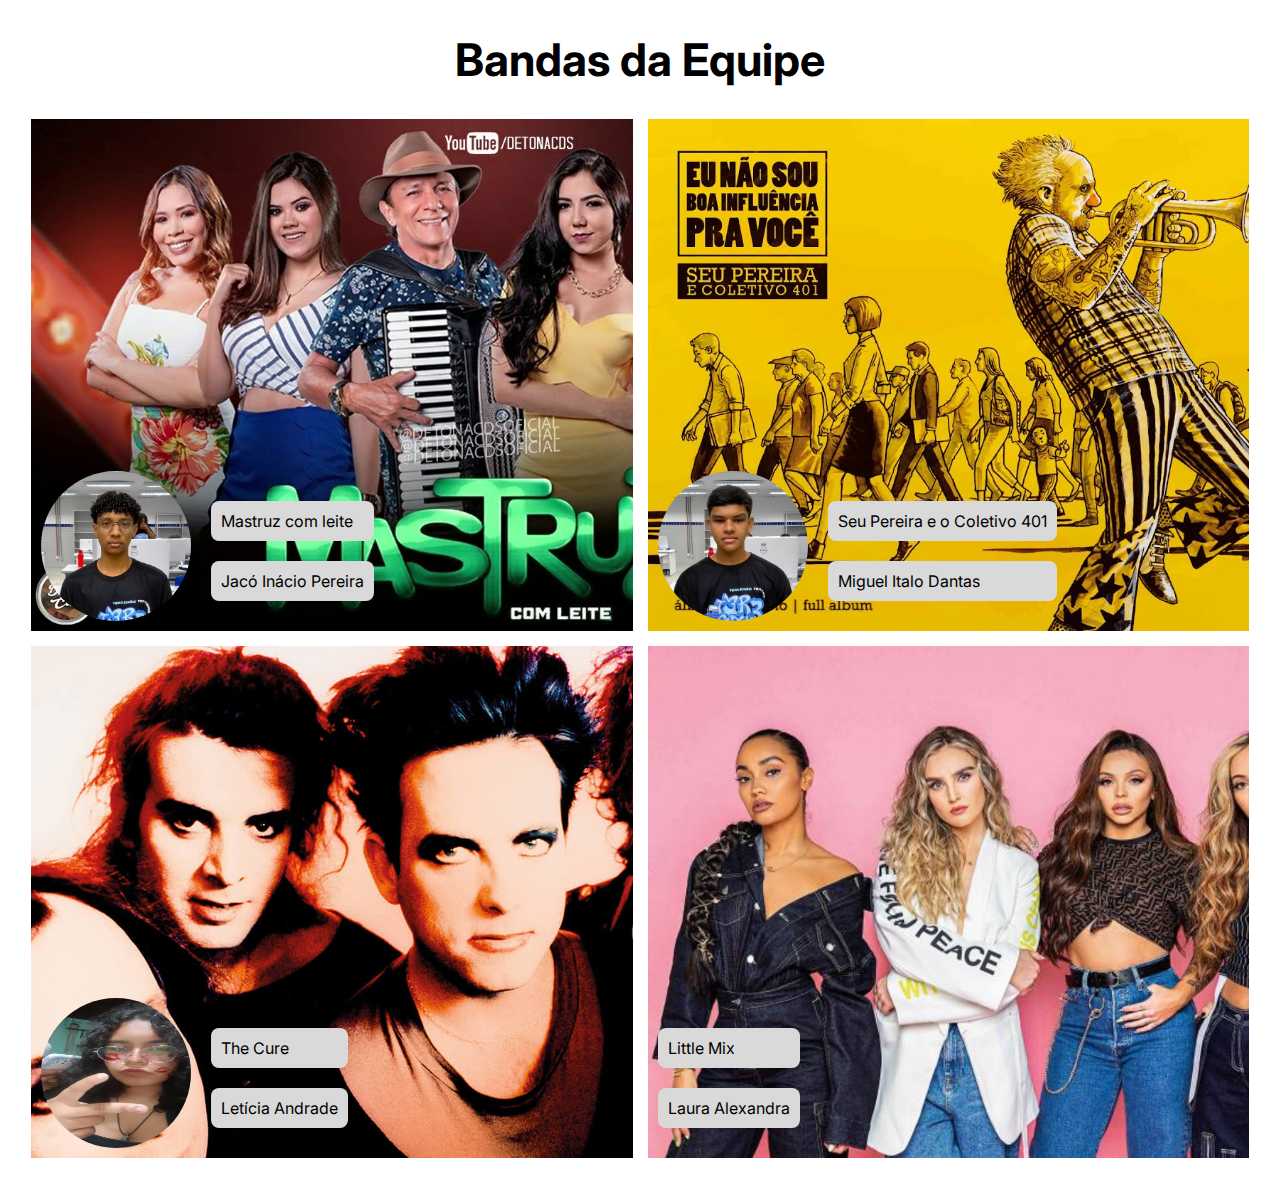
<file: Bandas/index.html>
<!DOCTYPE html>
<html lang="pt-br">
<head>
      <meta charset="UTF-8">
      <meta http-equiv="X-UA-Compatible" content="IE=edge">
      <meta name="viewport" content="width=device-width, initial-scale=1.0">
      <link rel="stylesheet" href="css/home.css">
      <title>Document</title>
</head>
<body>
      <header>
            <h1>Bandas da Equipe</h1>
      </header>

      <main>
            <section class="jaco bloco">
                  <img class="foto" src="img/jaco.jpg" alt="">
                  <section class="info">
                        <p>Mastruz com leite</p>
                        <p>Jacó Inácio Pereira</p>
                  </section>
            </section>

            <section class="miguel bloco">
                  <img class="foto" src="img/miguel.jpg" alt="">
                  <section class="info">
                        <p>Seu Pereira e o Coletivo 401</p>
                        <p>Miguel Italo Dantas</p>
                  </section>
            </section>

            <section class="leticia bloco">
                  <img src="img/Leticia.png" alt="" class="foto">
                  <section class="info">
                        <p>The Cure</p>
                        <p>Letícia Andrade</p>
                  </section>
            </section>
            
            <section class="laura bloco">

                  <section class="info">
                        <p>Little Mix</p>
                        <p>Laura Alexandra</p>
                  </section>
            </section>
      </main>
      

      <script src="js/redirect.js"></script>
</body>
</html>
</file>
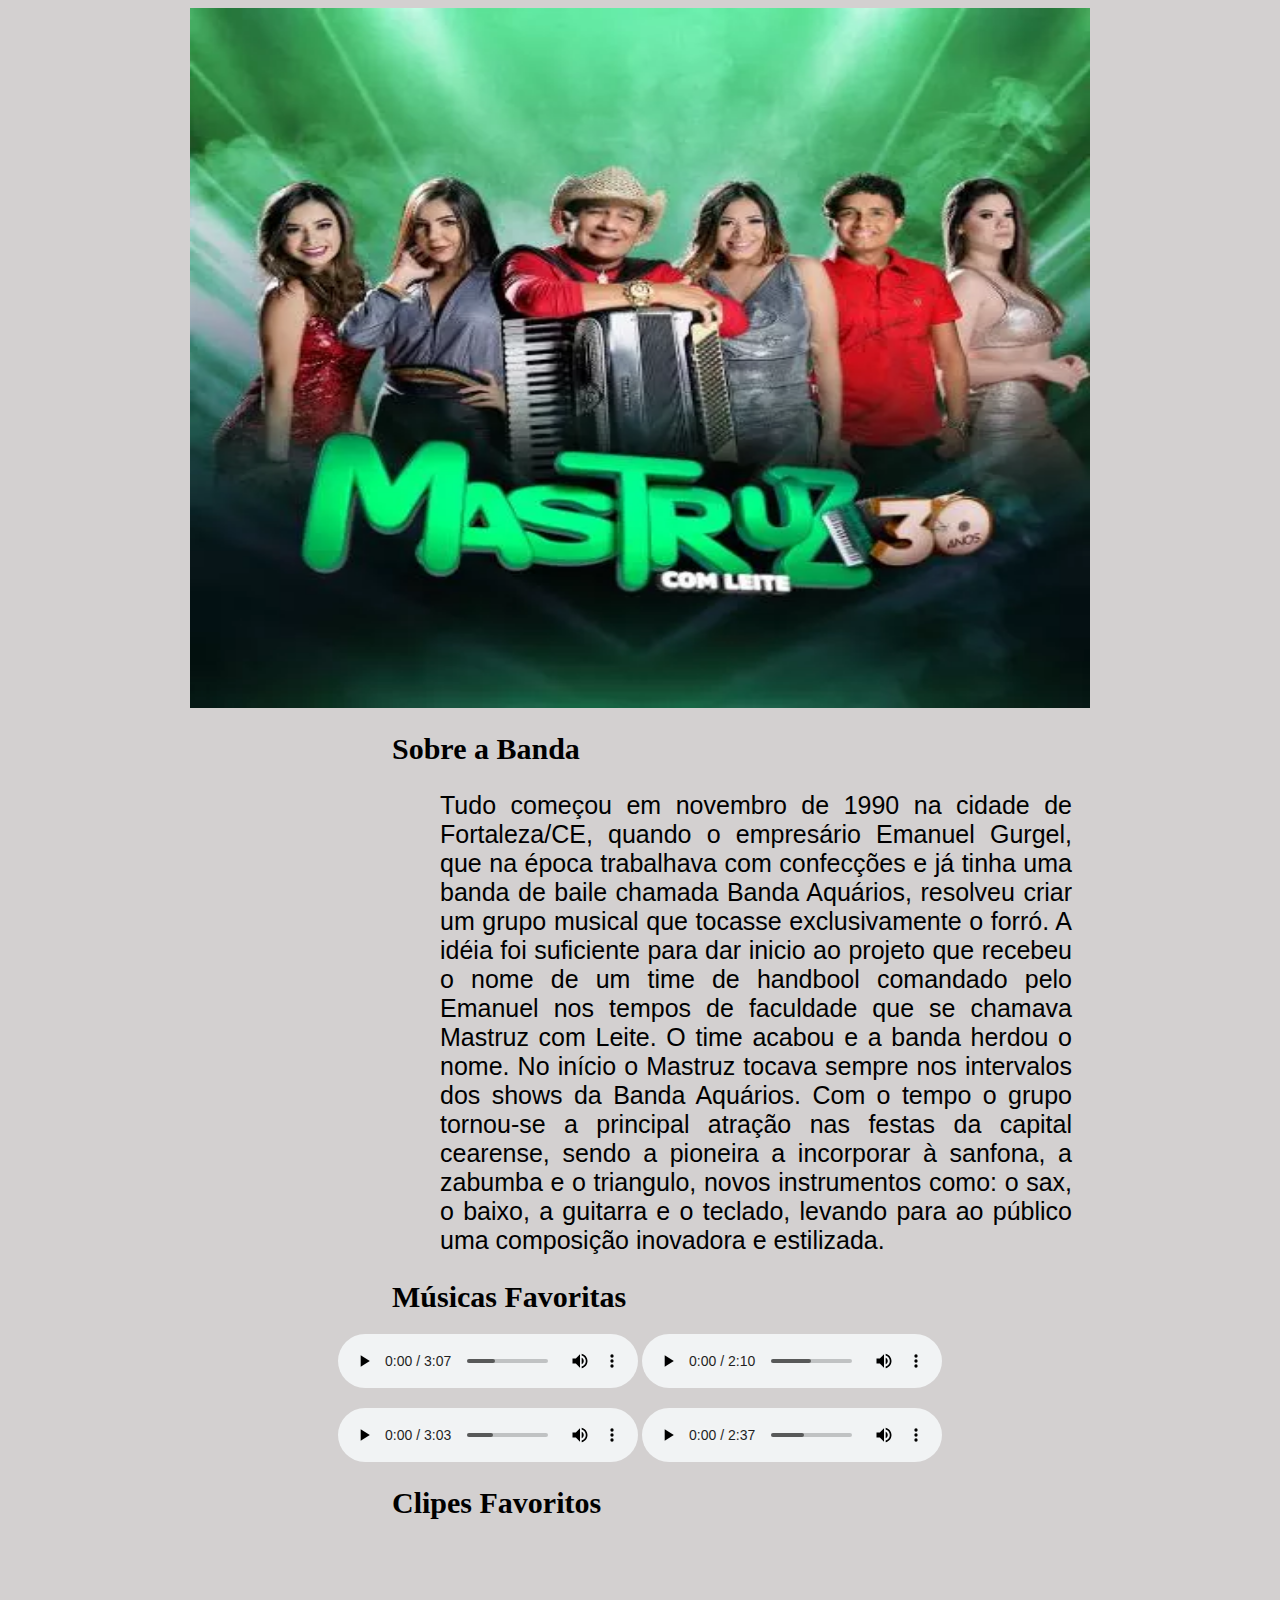
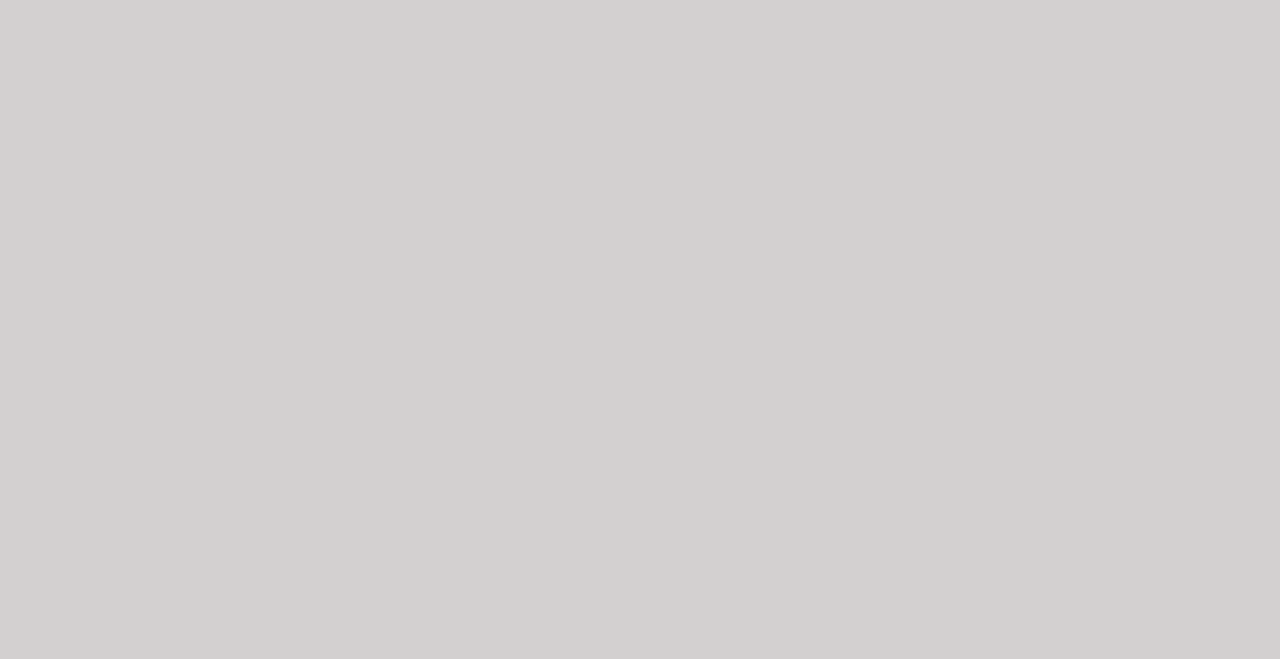
<file: Bandas/pages/PaginaBandaJaco.html>
<!DOCTYPE html>
<html lang="en">
<head>
    <meta charset="UTF-8">
    <meta http-equiv="X-UA-Compatible" content="IE=edge">
    <meta name="viewport" content="width=device-width, initial-scale=1.0">
    <link rel="stylesheet" href="../css/styleJaco.css">
    <title>Mastruz</title>
</head>
<body>
    <main>
        <section class="img"> 
            <img height="700px" width="900px" src="../img/mastruz.webp">
           
        </section>

        <section class="sobre">
            <h1>Sobre a Banda</h1>

            <p class="bio">
                Tudo começou em novembro de 1990 na cidade de Fortaleza/CE, quando o empresário Emanuel Gurgel, 
                que na época trabalhava com confecções e já tinha uma banda de baile chamada Banda Aquários, 
                resolveu criar um grupo musical que tocasse exclusivamente o forró.
                A idéia foi suficiente para dar inicio ao projeto que recebeu o nome de um time de handbool comandado pelo Emanuel nos tempos de faculdade que se chamava Mastruz com Leite.
                 O time acabou e a banda herdou o nome.
                No início o Mastruz tocava sempre nos intervalos dos shows da Banda Aquários. Com o tempo o grupo tornou-se a principal atração nas festas da capital cearense, 
                sendo a pioneira a incorporar à sanfona, a zabumba e o triangulo, novos instrumentos como: o sax, o baixo, a guitarra e o teclado, levando para ao público uma 
                composição inovadora e estilizada.
            </p>
        </section>

        <section class="musicas">
            <h1>Músicas Favoritas</h1>
            
            <aside class="audio">
                <p>
                    <audio src="../sounds/7 MEIO DIA.mp3" controls></audio> 
                    <audio src="../sounds/65-cavalo-lampiao-mastruz-com-leite-446691.mp3" controls></audio>
                   </p>
                   <p>
                    <audio src="../sounds/02-forrobodo-mastruz-com-leite.mp3" controls></audio>
                    <audio src="../sounds/07-onde-canta-o-sabia-mastruz-com-leite.mp3" controls></audio>
                   </p>
            </aside>
        </section>
       
        <article class="clipes">
                <h1> Clipes Favoritos </h1>

                <article class="separar-clipes">
                    <div>
                        <iframe width="720" height="348" src="https://www.youtube.com/embed/CHQjtJZo0YQ" title="DVD Mastruz com Leite Acústico - Barreiras" frameborder="0" allow="accelerometer; autoplay; clipboard-write; encrypted-media; gyroscope; picture-in-picture; web-share" allowfullscreen></iframe>
                        <iframe width="720" height="348" src="https://www.youtube.com/embed/sGAXwxMqk7Q" title="Mastruz com Leite - &quot;Saga de um Vaqueiro&quot;" frameborder="0" allow="accelerometer; autoplay; clipboard-write; encrypted-media; gyroscope; picture-in-picture; web-share" allowfullscreen></iframe>
                    </div>
                    <div>
                        <iframe width="720" height="348" src="https://www.youtube.com/embed/kK0QxQJ-JeM" title="Mastruz com Leite - A Praia" frameborder="0" allow="accelerometer; autoplay; clipboard-write; encrypted-media; gyroscope; picture-in-picture; web-share" allowfullscreen></iframe>
                        <iframe width="720" height="348" src="https://www.youtube.com/embed/0LShTvQxGC0" title="Mastruz com Leite - Meu Vaqueiro, Meu Peão" frameborder="0" allow="accelerometer; autoplay; clipboard-write; encrypted-media; gyroscope; picture-in-picture; web-share" allowfullscreen></iframe>
                    </div>
                </article>
        </article>
    </main>
</body>
</html>
</file>
<file: Bandas/css/home.css>
@import url('https://fonts.googleapis.com/css2?family=Inter:wght@400;700&display=swap');
*{
      margin: 0;
      padding: 0;
      box-sizing: border-box;
      font-family: 'Inter', sans-serif;
}
header h1{
      font-size: 45px;
      text-align: center;
      margin-top: 2rem;
      margin-bottom: 2rem;
}
main{
      display: flex;
      justify-content: center;
      flex-wrap: wrap;
      gap: 15px;
      margin-bottom: 20px;
}
.foto{
      width: 150px;
      height: 150px;
      border-radius: 50%;
}
.bloco{
      width: 47%;
      height: 32rem;
      background-repeat: no-repeat;
      background-size: cover;
      display: flex;
      align-items: end;
      gap: 20px;
      padding: 10px;
}
.info{
      display: flex;
      flex-direction: column;
      margin-bottom: 20px;
      gap: 20px;
}
.info p{
      background-color: #d9d9d9;
      padding: 10px;
      border-radius: .5rem;
}
.jaco{
      background-image: url(../img/mastruzComLeite.jpeg);
}
.miguel{
      background-image: url(../img/seuPereira.png);
}
.leticia{
      background-image: url(../img/theCure.jpg);
}
.laura{
      background-image: url(../img/Little-Mix.png);
}
</file>
<file: Bandas/css/styleJaco.css>
body{
  align-items: center;
  background: #d3d0d0; 
}
.img{
  height: 100%;
text-align: center;
align-items: center;
} 
.bio{
text-align: center;
text-align: justify;
font-family: 'Roboto', sans-serif;
font-size:25px;
margin-left:27rem;
width: 50%;

}
h1{
margin-left: 24rem;
font-size: 30px;
}

.audio{
  text-align: center;
}
.separar-clipes{
  display: flex;
  flex-direction: column;
  align-items: center;
  gap: 15px;
}
.separar-clipes div{
  display: flex;
  align-items: center;
  gap: 15px;
}
</file>
